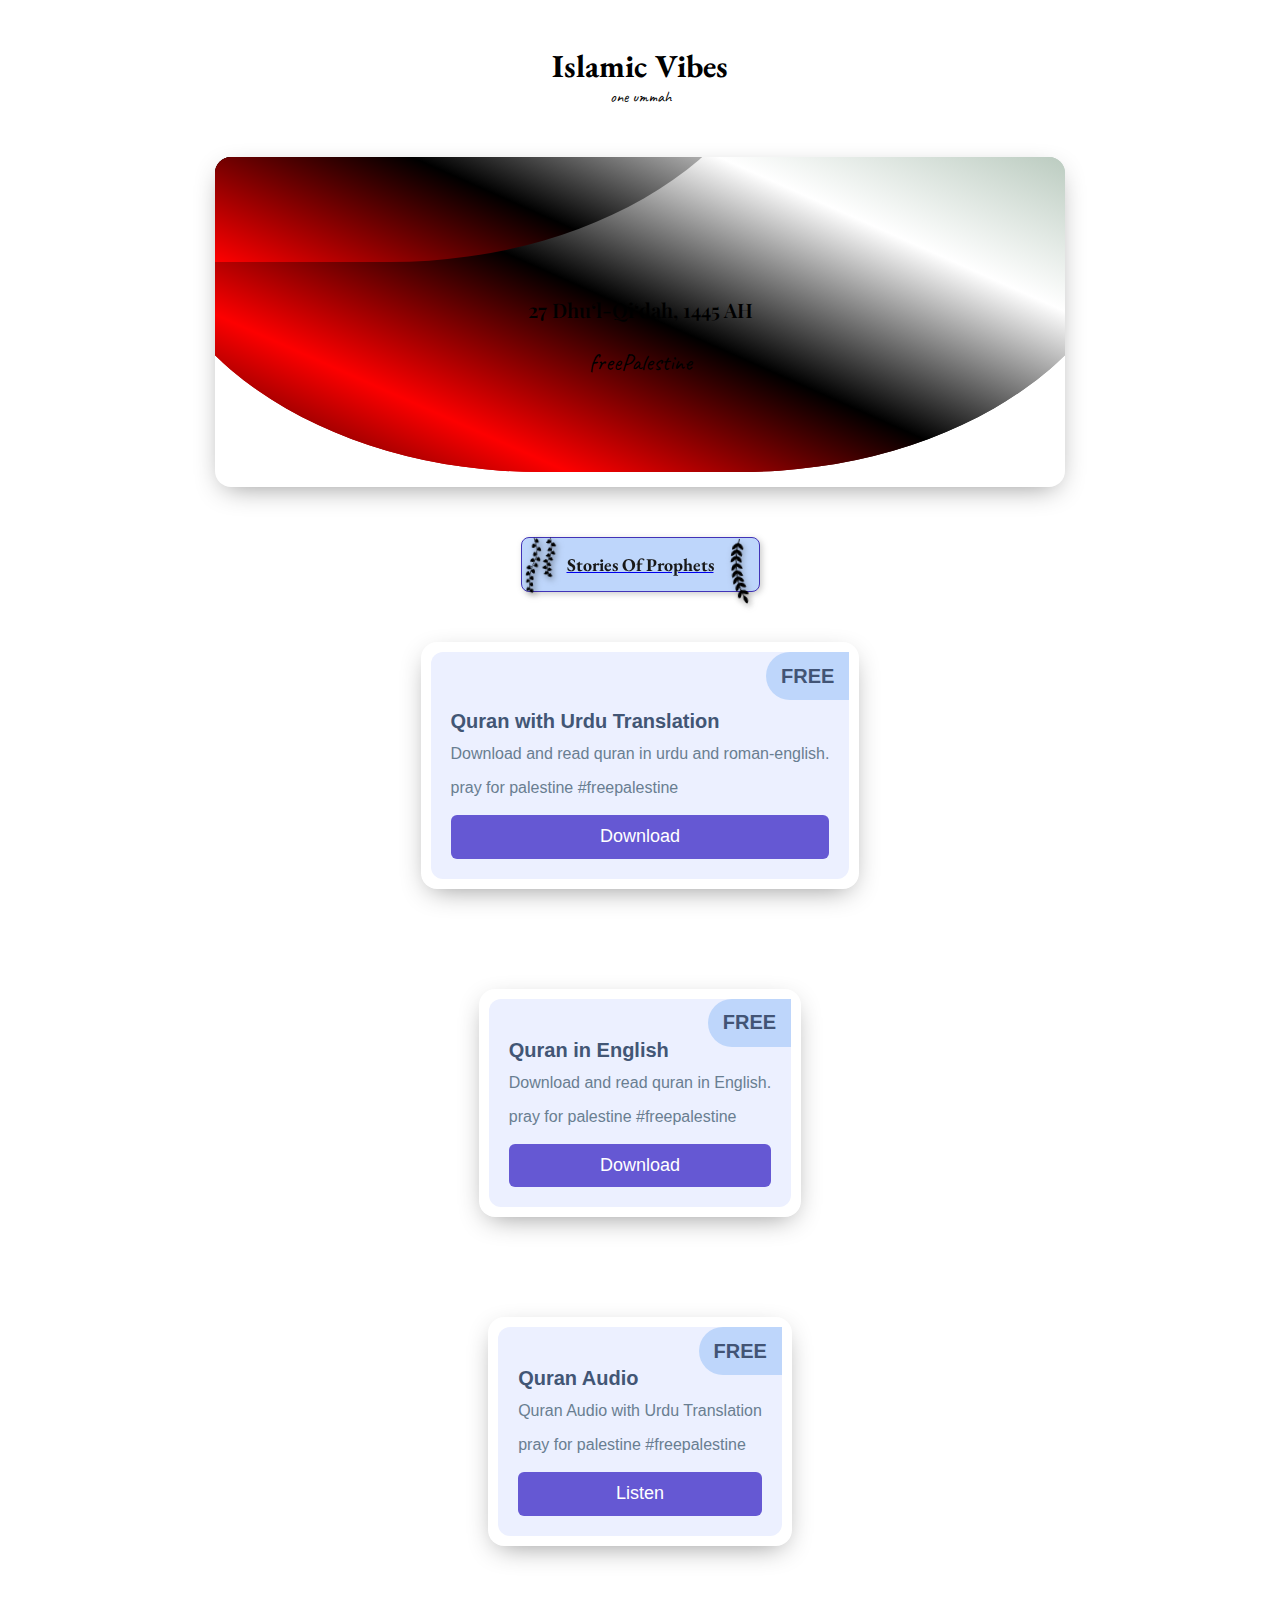
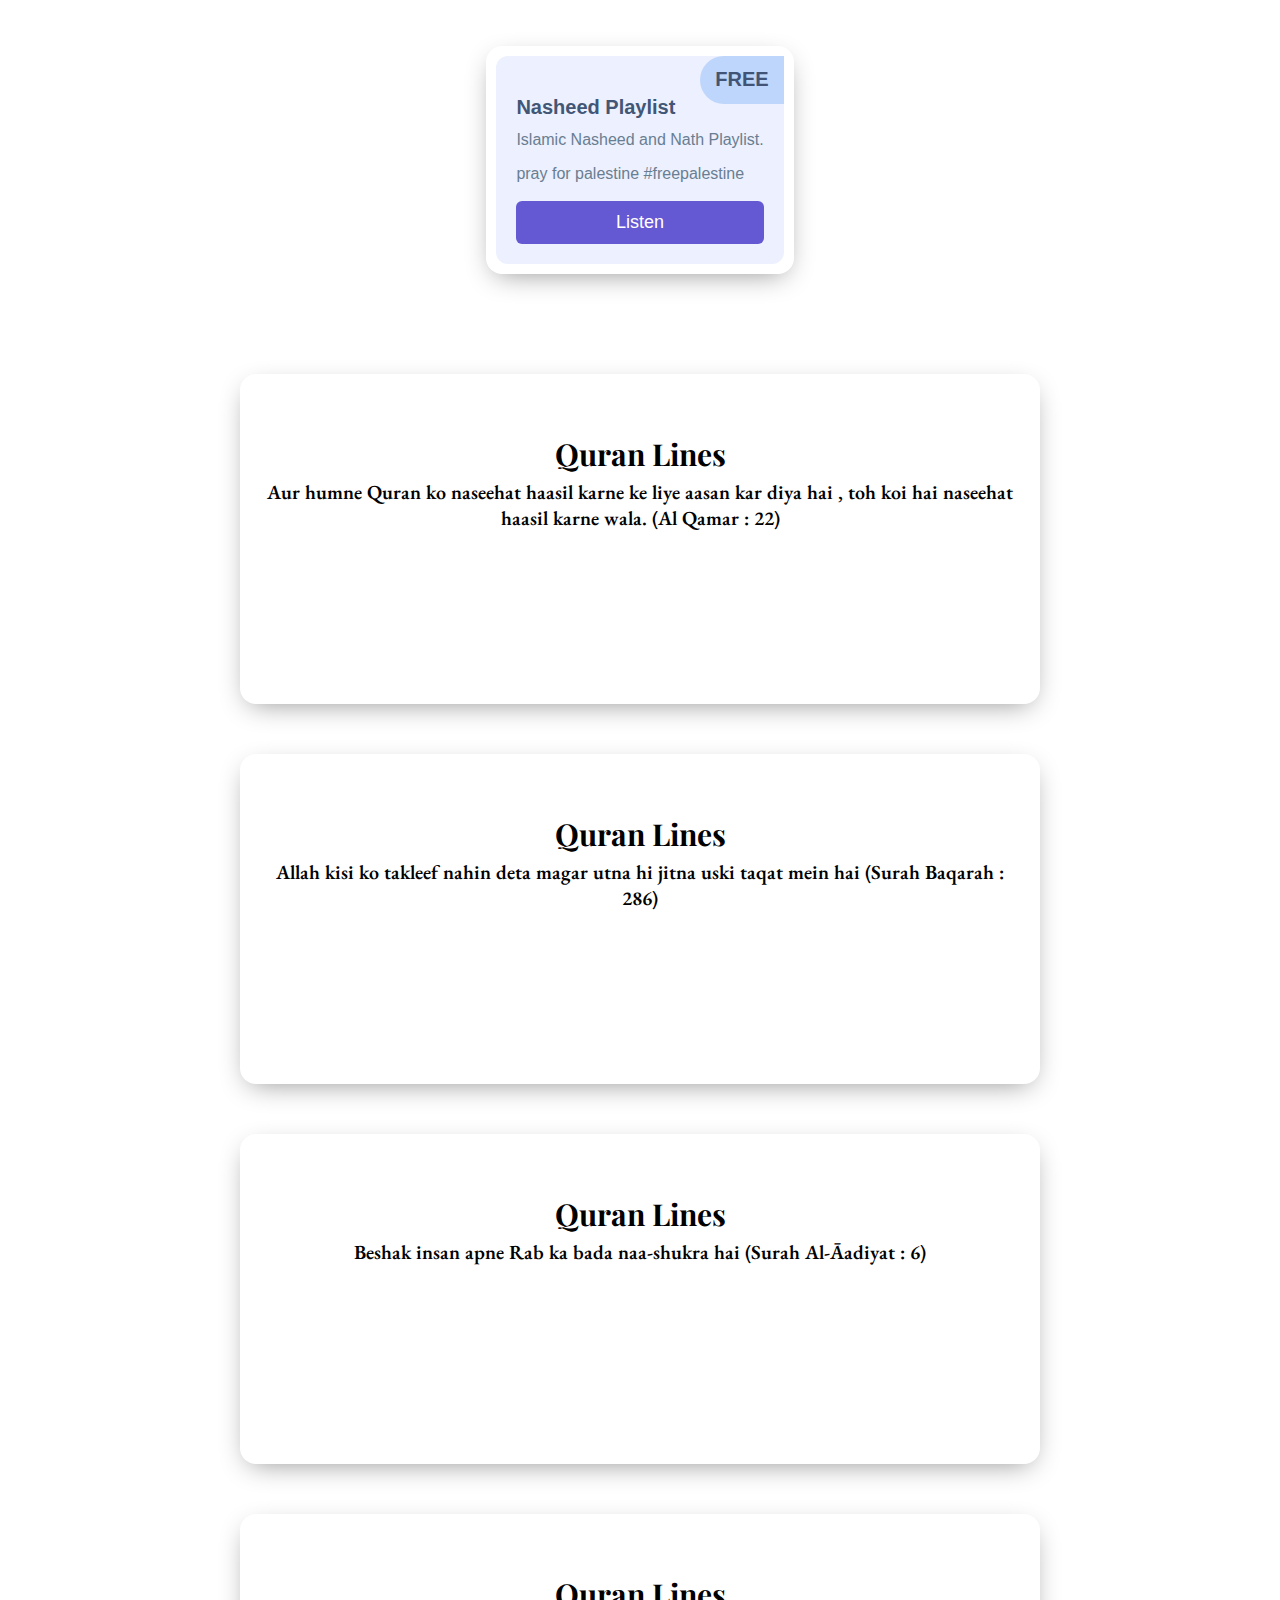
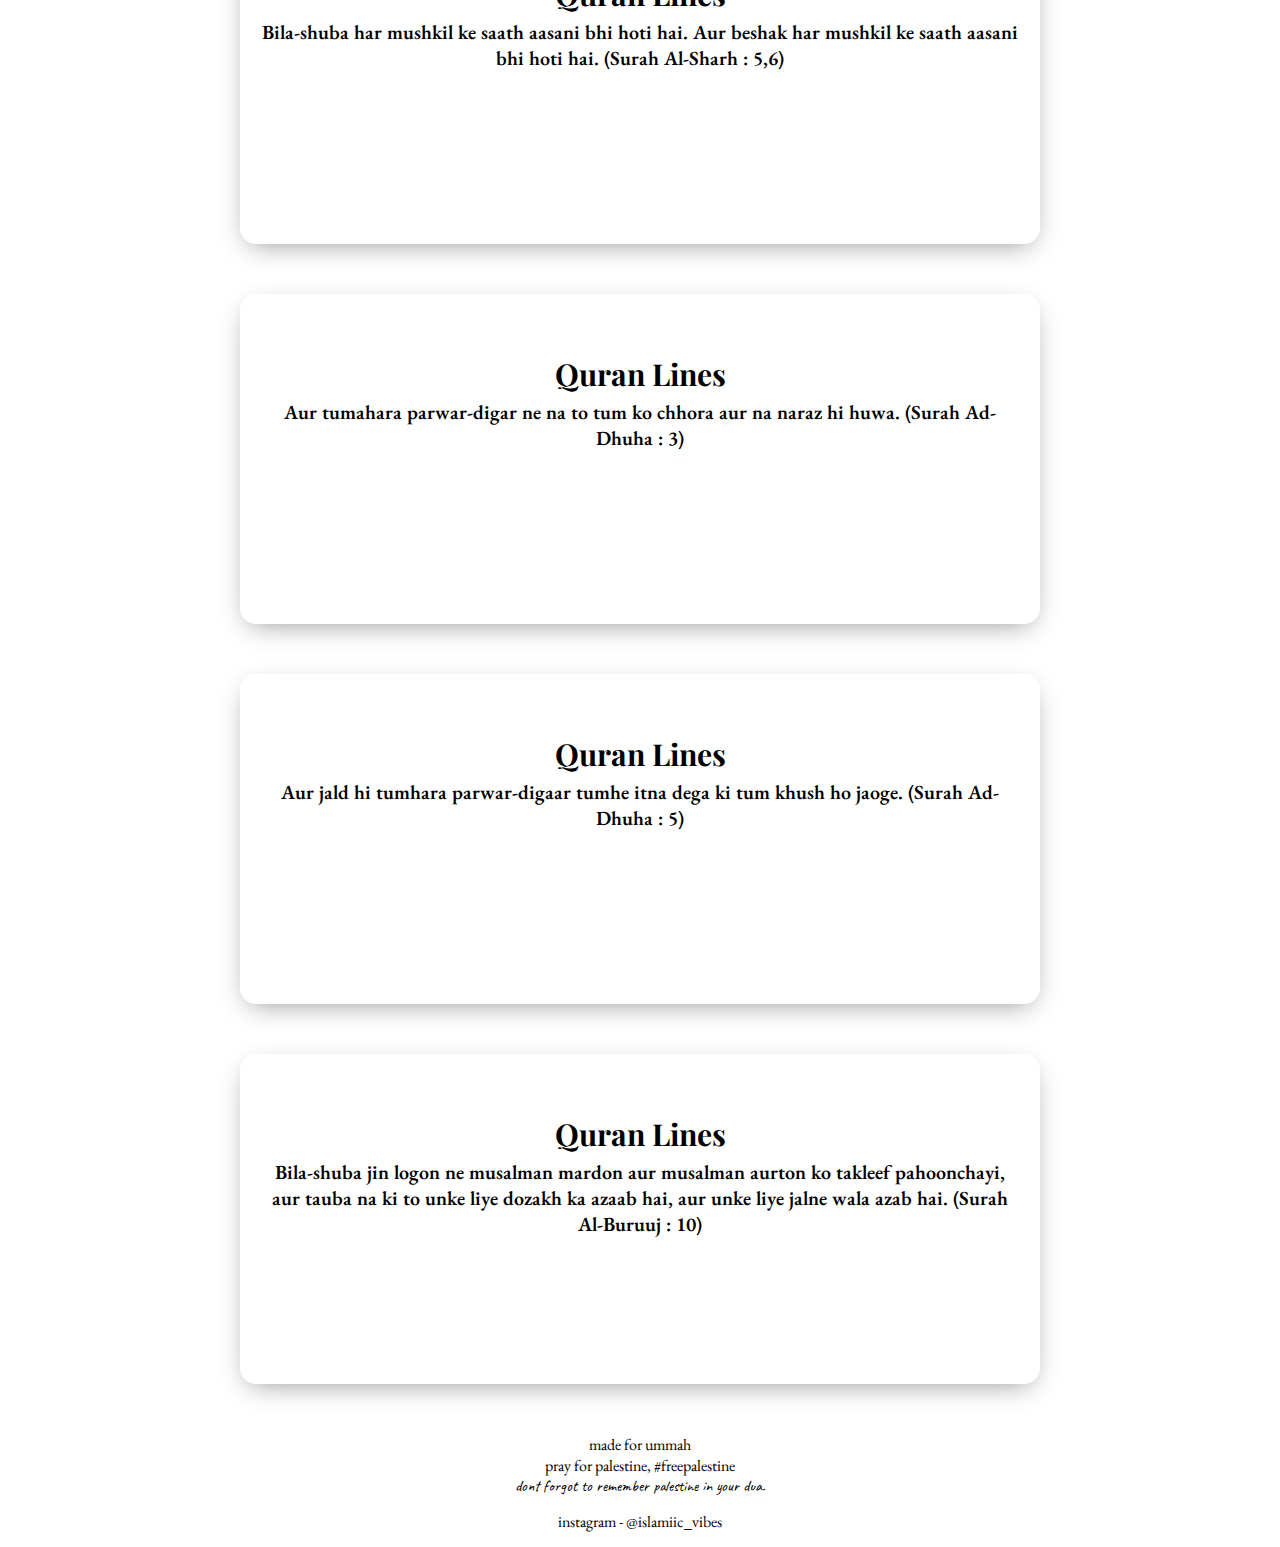
<file: index.html>
<!DOCTYPE html>
<html lang="en">
  <head>
    <meta charset="UTF-8" />
    <meta name="viewport" content="width=device-width, initial-scale=1.0" />
    <link rel="preconnect" href="https://fonts.googleapis.com" />
    <link rel="preconnect" href="https://fonts.gstatic.com" crossorigin />
    <link
      href="https://fonts.googleapis.com/css2?family=Playfair+Display:ital,wght@0,400..900;1,400..900&family=Wix+Madefor+Text:ital,wght@0,400..800;1,400..800&display=swap"
      rel="stylesheet" />
    <link
      href="https://fonts.googleapis.com/css2?family=EB+Garamond:ital,wght@0,400..800;1,400..800&family=Playfair+Display:ital,wght@0,400..900;1,400..900&family=Wix+Madefor+Text:ital,wght@0,400..800;1,400..800&display=swap"
      rel="stylesheet" />
    <link
      href="https://fonts.googleapis.com/css2?family=Caveat:wght@400..700&family=EB+Garamond:ital,wght@0,400..800;1,400..800&family=Playfair+Display:ital,wght@0,400..900;1,400..900&family=Wix+Madefor+Text:ital,wght@0,400..800;1,400..800&display=swap"
      rel="stylesheet" />
    <title>islamic vibes</title>
    <link rel="stylesheet" href="styles.css" />
  </head>
  <body>
    <div class="heading">
      <h1>Islamic Vibes</h1>
      <p>one ummah</p>
    </div>
    <div class="section">
      <div class="e-card playing">
        <div class="image"></div>

        <div class="wave"></div>
        <div class="wave"></div>
        <div class="wave"></div>

        <div class="infotop">
          <br />
             27 Dhuʻl-Qiʻdah, 1445 AH
          <br />
          <div class="name">freePalestine</div>
        </div>
      </div>
    </div>

  <a href="stories.html" class="stories">
    <button>
      Stories Of Prophets
      <div class="icon-1">
        <svg
          xmlns:xlink="http://www.w3.org/1999/xlink"
          viewBox="0 0 26.3 65.33"
          style="shape-rendering:geometricPrecision; text-rendering:geometricPrecision; image-rendering:optimizeQuality; fill-rule:evenodd; clip-rule:evenodd"
          version="1.1"
          xml:space="preserve"
          xmlns="http://www.w3.org/2000/svg"
        >
          <defs></defs>
          <g id="Layer_x0020_1">
            <metadata id="CorelCorpID_0Corel-Layer"></metadata>
            <path
              d="M13.98 52.87c0.37,-0.8 0.6,-1.74 0.67,-2.74 1.01,1.1 2.23,2.68 1.24,3.87 -0.22,0.26 -0.41,0.61 -0.59,0.97 -2.95,5.89 3.44,10.87 2.98,0.78 0.29,0.23 0.73,0.82 1.03,1.18 0.33,0.4 0.7,0.77 1,1.15 0.29,0.64 -0.09,2.68 1.77,4.91 5.42,6.5 5.67,-2.38 0.47,-4.62 -0.41,-0.18 -0.95,-0.26 -1.28,-0.54 -0.5,-0.41 -1.23,-1.37 -1.66,-1.9 0.03,-0.43 -0.17,-0.13 0.11,-0.33 4.98,1.72 8.4,-1.04 2.38,-3.16 -1.98,-0.7 -2.9,-0.36 -4.72,0.16 -0.63,-0.58 -2.38,-3.82 -2.82,-4.76 1.21,0.56 1.72,1.17 3.47,1.3 6.5,0.5 2.31,-4.21 -2.07,-4.04 -1.12,0.04 -1.62,0.37 -2.49,0.62l-1.25 -3.11c0.03,-0.26 0.01,-0.18 0.1,-0.28 1.35,0.86 1.43,1 3.25,1.45 2.35,0.15 3.91,-0.15 1.75,-2.4 -1.22,-1.27 -2.43,-2.04 -4.22,-2.23l-2.08 0.13c-0.35,-0.58 -0.99,-2.59 -1.12,-3.3l-0.01 -0.01 -0 -0 -0 -0 -0 -0 -0 -0 -0 -0 -0 -0 -0 -0 -0 -0 -0 -0 -0 -0 -0 -0 -0 -0 -0 -0 -0 -0 -0 -0c-0.24,-0.36 1.88,1.31 2.58,1.57 1.32,0.49 2.6,0.33 3.82,0 -0.37,-1.08 -1.17,-2.31 -2.13,-3.11 -1.79,-1.51 -3.07,-1.41 -5.22,-1.38l-0.93 -4.07c0.41,-0.57 1.41,0.9 2.82,1.36 0.96,0.31 1.94,0.41 3,0.14 2,-0.52 -2.25,-4.4 -4.53,-4.71 -0.7,-0.1 -1.23,-0.04 -1.92,-0.03 -0.46,-0.82 -0.68,-3.61 -0.92,-4.74 0.8,0.88 1.15,1.54 2.25,2.23 0.8,0.5 1.58,0.78 2.57,0.85 2.54,0.18 -0.1,-3.47 -0.87,-4.24 -1.05,-1.05 -2.34,-1.59 -4.32,-1.78l-0.33 -3.49c0.83,0.67 1.15,1.48 2.3,2.16 1.07,0.63 2.02,0.89 3.58,0.79 0.15,-1.34 -1.07,-3.39 -2.03,-4.3 -1.05,-0.99 -2.08,-1.47 -3.91,-1.68l-0.07 -3.27 0.32 -0.65c0.44,0.88 1.4,1.74 2.24,2.22 0.69,0.39 2.4,1.1 3.44,0.67 0.31,-1.92 -1.84,-4.49 -3.5,-5.29 -0.81,-0.39 -1.61,-0.41 -2.18,-0.68 -0.12,-1.28 0.27,-3.23 0.37,-4.55l-0.89 0c-0.06,1.28 -0.35,3.12 -0.34,4.31 -0.44,0.45 -0.37,0.42 -0.96,0.64 -3.88,1.49 -4.86,6.38 -3.65,7.34 1.42,-0.31 3.69,-2.14 4.16,-3.66 0.23,0.5 0.1,2.36 0.05,3.05 -1.23,0.4 -2.19,1.05 -2.92,1.82 -1.17,1.24 -2.36,4.04 -1.42,5.69 1.52,0.09 4.07,-2.49 4.49,-4.07l0.29 3.18c-2.81,0.96 -5.01,3.68 -4.18,7.43 2.06,-0.09 3.78,-2.56 4.66,-4.15 0.23,1.45 0.67,3.06 0.74,4.52 -1.26,0.93 -2.37,1.8 -2.97,3.55 -0.48,1.4 -0.49,3.72 0.19,4.55 0.59,0.71 2.06,-1.17 2.42,-1.67 1,-1.35 0.81,-1.92 1.29,-2.46l0.7 3.44c-0.49,0.45 -0.94,0.55 -1.5,1.19 -1.93,2.23 -2.14,4.33 -1.01,6.92 0.72,0.09 2.04,-1.4 2.49,-2.06 0.65,-0.95 0.79,-1.68 1.14,-2.88l0.97 2.92c-0.2,0.55 -1.84,1.32 -2.6,3.62 -0.54,1.62 -0.37,3.86 0.67,4.93 0.58,-0.09 1.85,-1.61 2.2,-2.19 0.66,-1.09 0.66,-1.64 1,-2.93l1.32 3.18c-0.23,0.72 -1.63,1.72 -1.82,4.18 -0.17,2.16 1.11,6.88 3.13,2.46zm-4.09 -16.89l-0 -0 -0 -0 -0 -0 -0 -0 -0 -0 -0 -0 -0 -0 -0 -0 -0 -0 -0 -0 -0 -0 -0 -0 -0 -0 -0 -0 0.01 0.01z"
              class="fil0"
            ></path>
          </g>
        </svg>
      </div>
      <div class="icon-2">
        <svg
          xmlns:xlink="http://www.w3.org/1999/xlink"
          viewBox="0 0 11.67 37.63"
          style="shape-rendering:geometricPrecision; text-rendering:geometricPrecision; image-rendering:optimizeQuality; fill-rule:evenodd; clip-rule:evenodd"
          version="1.1"
          xml:space="preserve"
          xmlns="http://www.w3.org/2000/svg"
        >
          <defs></defs>
          <g id="Layer_x0020_1">
            <metadata id="CorelCorpID_0Corel-Layer"></metadata>
            <path
              d="M7.63 35.26c-0.02,0.13 0.01,0.05 -0.06,0.14 -0,0 -0.08,0.07 -0.11,0.1 -0.42,0.25 -0.55,0.94 -0.23,1.4 0.68,0.95 2.66,0.91 3.75,0.21 0.2,-0.13 0.47,-0.3 0.57,-0.49 0.09,-0.02 0.04,0.03 0.11,-0.07l-1.35 -1.24c-0.78,-0.78 -1.25,-1.9 -2.07,-0.62 -0.11,0.18 -0.06,0.16 -0.22,0.26 -0.4,-0.72 -0.95,-1.79 -1.26,-2.59 0.82,0.02 1.57,-0.12 2.16,-0.45 0.49,-0.27 1.15,-0.89 1.33,-1.4 0.1,-0.06 0.02,0.01 0.06,-0.1 -0.24,-0.16 -0.87,-0.37 -1.19,-0.52 -0.4,-0.19 -0.73,-0.39 -1.09,-0.62 -0.25,-0.16 -0.85,-0.6 -1.18,-0.3 -0.35,0.32 -0.32,0.83 -0.53,1.17 -0.71,-0.3 -0.55,-0.26 -0.84,-1.22 -0.15,-0.5 -0.31,-1.12 -0.41,-1.66l0.03 -0.13c0.56,0.23 1.28,0.37 1.99,0.28 0.56,-0.07 1.33,-0.42 1.62,-0.71l0.1 -0.1c-0.74,-0.68 -1.09,-1.2 -1.65,-1.99 -1.09,-1.52 -1.2,-0.28 -1.92,0.17 -0.26,-0.79 -0.73,0.2 -0.12,-2.76 0.06,-0.3 0.19,-0.7 0.2,-0.98 0.18,0.08 0.01,-0.01 0.11,0.08 0.05,0.05 0.07,0.07 0.1,0.12 0.94,1.17 3.63,0.82 4.21,0.01 0.13,-0.02 0.06,0.03 0.1,-0.1 -1.14,-0.81 -1.91,-2.89 -2.58,-2.67 -0.29,0.09 -0.78,0.63 -0.93,0.87 -0.54,-0.48 -0.36,-0.63 -0.38,-0.81 0.01,-0.01 0.03,-0.04 0.03,-0.03 0.01,0.02 0.36,-0.35 0.45,-0.6 0.13,-0.35 0.04,-0.65 -0.05,-0.95 0.06,-0.41 0.33,-1.33 0.28,-1.71 0.22,-0.05 0.19,0.05 0.45,0.17 0.47,0.23 1.17,0.33 1.7,0.32 0.62,-0 1.74,-0.39 1.94,-0.75 0.14,-0.02 0.05,0.06 0.13,-0.09 -1.05,-1.1 -0.7,-0.64 -1.62,-1.92 -0.58,-0.81 -0.9,-1.27 -1.9,0.12 -0.44,-0.5 -0.64,-0.69 -0.66,-1.24 0.02,-0.31 0.15,-0.36 0.08,-0.73 -0.04,-0.24 -0.14,-0.41 -0.29,-0.59l-0.47 -2.54c0.09,-0.14 -0.09,-0.1 0.2,-0.05 0.06,0.01 0.19,0.05 0.3,0.07 0.54,0.09 1.47,0.01 1.95,-0.15 0.57,-0.19 1.53,-0.8 1.68,-1.18 0.16,-0.07 0.05,0.02 0.15,-0.13 -0.12,-0.15 -0.95,-0.65 -1.15,-0.8 -1.43,-1.08 -2.21,-2.77 -3.16,-0.38 -0.2,-0.1 -0.75,-0.55 -0.83,-0.74 -0.15,-0.35 -0.21,-0.81 -0.37,-1.15l-0.1 -0.25c-0.03,-0.3 -0.44,-1.33 -0.57,-1.64 -0.2,-0.51 -0.47,-1.09 -0.64,-1.6l-0.55 0c0.14,0.42 0.36,0.84 0.53,1.28 0.12,0.3 0.19,0.35 0.06,0.66l-0.21 0.52c-0.01,0.01 -0.01,0.02 -0.02,0.03 -0.06,0.1 -0.03,0.05 -0.06,0.09 -1.44,-1.03 -1.66,-0.73 -2.07,0.46 -0.16,0.46 -0.3,0.93 -0.5,1.36l-0.64 1.28c0.06,0.07 -0,0.03 0.1,0.03 0.05,0.05 0.02,0.03 0.1,0.08l0.49 0.14c0.23,0.05 0.44,0.09 0.66,0.1 0.55,0.04 0.94,-0.06 1.35,-0.19 0.54,-0.18 1.09,-0.44 1.5,-0.82 0.15,-0.14 0.24,-0.3 0.4,-0.41l0.46 1.66c0.03,0.74 -0.09,0.6 0.27,1.21 0.01,0.01 0.01,0.02 0.02,0.03 0.01,0.01 0.01,0.02 0.02,0.04l0.07 0.11c-0.02,0.22 0.19,1.01 0.24,1.29 0.09,0.46 -0.21,0.79 -0.3,1.2 -0.55,-0.23 -1.25,-1.06 -1.66,-0.23 -0.12,0.25 -0.17,0.36 -0.26,0.62 -0.33,1.01 -0.63,1.61 -1.06,2.43l0.12 0.04 0.23 0.11c0.06,0.02 0.17,0.04 0.25,0.06 0.17,0.04 0.34,0.08 0.52,0.09 0.29,0.02 0.93,0.07 1.12,-0.13 0.42,0.01 1.24,-0.49 1.51,-0.71 0.01,0.01 0.03,0 0.04,0.02l0.09 0.06c-0.04,0.29 0.02,0.41 0.03,0.7l-0.05 1.41c-0.06,1.12 -0.29,1.06 -0.76,1.69 -0.08,-0.07 -0.03,-0.01 -0.11,-0.11 -0.03,-0.03 -0.06,-0.08 -0.09,-0.11 -0.2,-0.25 -0.38,-0.54 -0.7,-0.69 -0.7,-0.32 -1.52,1.73 -2.82,2.61 0.04,0.2 -0.01,0.06 0.1,0.11 0.25,0.3 1,0.67 1.5,0.78 0.35,0.08 0.71,0.08 1.09,0.05 0.25,-0.02 0.82,-0.16 0.92,-0.13 -0.16,0.69 -0.35,1.35 -0.52,2.03 -0.25,1 -0.03,0.77 -0.98,1.53 -0.3,-0.31 -0.33,-0.77 -0.77,-1.02 -0.42,-0.25 -0.91,0.35 -1.12,0.55 -0.33,0.32 -0.58,0.6 -0.97,0.89 -0.19,0.14 -0.34,0.26 -0.53,0.4 -0.14,0.11 -0.43,0.29 -0.53,0.4 0.1,0.15 -0.02,0.06 0.15,0.13 0.09,0.22 0.35,0.38 0.54,0.52 0.22,0.16 0.43,0.29 0.69,0.39 0.43,0.17 1.32,0.31 1.87,0.23l0.23 -0.05c0.01,-0 0.03,-0.02 0.04,-0.02 0.01,-0 0.02,-0.01 0.03,-0.02 0.32,0.05 0.52,-0.18 0.79,-0.24l-0.02 0.66c0,0.77 -0.24,0.75 0.16,1.51l0.04 0.07c0,0.01 0.01,0.03 0.02,0.04 -0.05,0.35 0.18,1.03 0.24,1.4 -0.23,0.18 -0.34,0.33 -0.51,0.41 -0.75,-1.17 -0.82,-1.52 -1.92,-0.43 -0.32,0.31 -0.59,0.57 -0.95,0.86 -0.23,0.19 -0.95,0.65 -1.05,0.81l0.13 0.1c0.88,1.15 3.14,1.5 4.1,0.82 0.47,-0.34 0.54,-0.56 0.52,-1.34l0.67 1.84c0.03,0.16 0.06,0.28 0.12,0.42 0.03,0.06 0.05,0.12 0.09,0.17 0.1,0.15 0.03,0.06 0.13,0.14 -0,0.29 0.14,0.22 0.06,0.56 -0.03,0.13 -0.14,0.43 -0.19,0.53 -1.94,-1.27 -1.57,-0.02 -2.28,1.76 -0.16,0.41 -0.37,0.77 -0.53,1.2 0.09,0.08 0.01,0.03 0.15,0.03 0.29,0.33 1.66,0.28 2.36,-0.01 0.48,-0.2 0.96,-0.46 1.3,-0.82 0.15,-0.16 0.16,-0.3 0.38,-0.33 0.14,0.08 0.17,0.19 0.27,0.36zm-3.62 -12.85c0.13,-0.01 0.31,-0.15 0.55,-0.19 -0.01,0.45 0.02,0.74 -0.34,0.45 -0.06,-0.05 -0.09,-0.06 -0.12,-0.09 -0.09,-0.1 -0.04,-0.01 -0.09,-0.17zm1.92 -12.29l-0.04 0.13c-0.07,-0.02 -0.17,-0.02 -0.21,-0.03 -0.27,-0.08 -0.09,0.04 -0.16,-0.16 0.12,-0.08 0.18,-0.23 0.34,-0.35l0.08 0.4zm1.33 3.05l-0.4 0.17c-0,-0.08 -0,-0.15 -0.02,-0.23 -0.02,-0.09 -0.03,-0.07 -0.05,-0.11l0.07 -0.16c0.21,0.11 0.28,0.16 0.4,0.32zm-1.54 6.48l0.16 -0.51c0.17,0.07 0.25,0.14 0.36,0.29l-0.52 0.22zm0.28 10.88l-0.09 -0.38 0.37 0.07c-0.02,0.1 -0.03,0.13 -0.09,0.19 -0.13,0.15 0.01,0.06 -0.19,0.12zm-1.05 -5.97c0.06,0.12 0.16,0.16 0.26,0.23 -0.09,0.14 -0.22,0.18 -0.37,0.21 -0,-0.02 -0.02,-0.27 -0.02,-0.27 0.04,-0.19 -0.06,-0.09 0.13,-0.16zm1.03 -8.01c-0.09,-0.02 -0.15,-0.02 -0.22,-0.07 -0.21,-0.13 -0.08,-0.02 -0.14,-0.18 0.15,-0.05 0.21,-0.15 0.45,-0.24l-0.08 0.48zm0.57 16.58l-0.45 -0c0.02,-0.18 0.12,-0.3 0.26,-0.42l0.18 0.42zm-1.45 -3.7l-0.19 -0.23c-0.06,-0.07 -0.1,-0.13 -0.17,-0.19 -0.24,-0.23 -0.29,-0.14 -0.36,-0.36l0.46 -0.19c0.07,0.14 0.25,0.78 0.26,0.97zm0.37 -23.67l-0.12 -0.57 0.54 0.21c-0.07,0.16 -0.27,0.31 -0.41,0.36zm-1.46 -3.02c-0.07,0.01 -0.19,-0.04 -0.3,-0.06 -0.04,-0.01 -0.14,-0.02 -0.18,-0.03 -0.15,-0.07 -0.06,0.04 -0.14,-0.13 0.11,-0.07 0.2,-0.27 0.37,-0.4 0.13,0.13 0.2,0.43 0.24,0.62z"
              class="fil0"
            ></path>
          </g>
        </svg>
      </div>
      <div class="icon-3">
        <svg
          xmlns:xlink="http://www.w3.org/1999/xlink"
          viewBox="0 0 25.29 76.92"
          style="shape-rendering:geometricPrecision; text-rendering:geometricPrecision; image-rendering:optimizeQuality; fill-rule:evenodd; clip-rule:evenodd"
          version="1.1"
          xml:space="preserve"
          xmlns="http://www.w3.org/2000/svg"
        >
          <defs></defs>
          <g id="Layer_x0020_1">
            <metadata id="CorelCorpID_0Corel-Layer"></metadata>
            <path
              d="M19.14 6.58c0.09,0.1 -0.02,0.03 0.17,0.15 0.04,0.03 0.19,0.09 0.27,0.13l0.16 0.02c0.12,0.14 0.02,0.06 0.22,0.18 0.63,0.37 1.81,0.52 2.51,0.53 0.42,-0.26 0.61,-1.58 0.55,-2.27 -0.11,-1.17 -1.02,-3.42 -2.17,-3.76 -0.84,-0.25 -1.19,0.02 -1.4,0.7 -0.03,0.1 -0.05,0.19 -0.09,0.28l-0.18 0.25c-0.18,-0.36 -0.77,-0.97 -1.2,-1.18 -0.64,-0.31 -0.36,-0.26 -0.84,-1.59l-0.75 0c0.2,0.63 0.44,1.27 0.61,1.92 0.17,0.64 0.47,1.46 0.58,2.05 -0.21,0.36 -0.43,0.5 -0.31,1.1 0.11,0.51 0.35,0.71 0.76,0.9 0.13,0.31 0.36,1.33 0.39,1.78 -0.68,0.24 -1.38,0.85 -1.62,1.43 -0.45,-0.47 -0.29,-1.59 -1.59,-1.22 -0.8,0.22 -1.09,0.8 -1.45,1.52 -0.58,1.18 -0.96,2.15 -0.6,3.58 0.04,0.17 0.13,0.4 0.19,0.55 0.11,0.29 0.09,0.34 0.35,0.44 1.74,-0.01 2.96,-0.82 4.13,-1.55 0.22,-0.13 0.65,-0.39 0.79,-0.62 0.74,-1.2 -0.74,-2.14 -1.7,-2.43 -0.01,-0.51 1.07,-0.87 1.7,-0.82 0.21,1.74 0.56,3.5 0.61,5.33 0.05,2.05 0.01,3.68 -0.08,5.71 -1.2,0.52 -0.99,0.65 -1.77,1.46 -0.39,-0.45 -0.22,-1.6 -1.59,-1.18 -0.79,0.24 -0.91,0.63 -1.42,1.55 -0.78,1.41 -0.95,2.66 -0.36,4.15 0.14,0.35 0.06,0.36 0.36,0.37 0.78,-0 1.47,-0.18 2.09,-0.43 0.51,-0.2 1.26,-0.76 1.69,-0.86 -0.18,0.3 -0.34,0.91 -0.48,1.25l-1.54 3.5c-1.75,0.08 -1.26,0.29 -2.27,0.59 0.1,-1.15 0.1,-1.69 -1.1,-1.78 -0.7,-0.05 -1.5,0.65 -1.91,0.96 -1.04,0.82 -1.93,1.81 -1.94,3.77 0.09,0.22 -0.03,0.09 0.18,0.11 0.24,0.36 1.4,0.49 1.94,0.58l0.19 -0.01 0.71 -0.01 0.08 -0.02 1.74 -0.17c0.25,0.04 0.03,-0.07 0.19,0.09l-2.62 4.74c-0.28,0.51 -0.56,1.2 -0.86,1.61 -0.44,-0.02 -0.69,-0.14 -1.18,-0.08 -0.38,0.04 -0.72,0.17 -1.08,0.22 0.1,-0.53 0.78,-1.5 -0.62,-1.96 -0.79,-0.26 -1.74,0.32 -2.33,0.6 -2.12,1.02 -2.81,3.28 -2.36,3.38 0.01,0.01 0.03,0.02 0.03,0.04l0.11 0.1c0.42,0.34 1.16,0.64 1.66,0.79 0.65,0.19 1.73,0.31 2.43,0.38 3,0.28 1.16,-2.8 1.09,-3.14 0.86,0.12 1.3,-0.05 1.81,0.56 -0.08,0.35 -0.53,1.2 -0.71,1.6 -0.74,1.61 -1.24,3.24 -1.73,4.96 -0.92,0.11 -1.11,0.44 -1.77,0.69 0.01,-1.08 0.1,-1.68 -1.14,-1.71 -0.55,-0.01 -0.8,0.17 -1.11,0.41 -1.43,1.08 -2.52,2.24 -2.53,4.15 -0,0.62 0.11,0.48 0.22,0.54 0.63,0.38 1.79,0.44 2.67,0.35 0.47,-0.05 0.97,-0.11 1.43,-0.2l0.98 -0.22c0.38,-0.08 0.14,-0.15 0.26,0.06 -0.08,0.78 -0.66,2.6 -0.56,3.29 -0.13,0.14 -0.07,0.08 -0.17,0.29 -0.06,0.13 -0.08,0.18 -0.12,0.33 -0.07,0.3 -0.02,0.6 -0.03,0.92 -0.09,0.94 -0.17,0.52 -0.78,0.94 -0.32,0.22 -0.57,0.55 -0.86,0.82 -0.29,-0.69 -0.22,-1.44 -1.39,-1.13 -0.93,0.25 -1.93,2.19 -2.03,3.16 -0.06,0.56 0.02,1.84 0.39,2.08 2,0.02 2.64,-0.6 4.08,-1.25l-0.01 0.28c-0.06,0.58 -0.22,2.09 -0.14,2.62 -0.44,0.37 -0.46,1.03 -0.12,1.49 -0.08,3.97 0.16,2.73 -0.77,3.57 -0.24,0.21 -0.37,0.4 -0.62,0.62 -0.36,-0.53 -0.09,-1.43 -1.37,-1.13 -0.98,0.23 -1.92,2.22 -2.06,3.14 -0.07,0.47 -0.07,1.79 0.41,2.09 0.86,0.04 1.94,-0.12 2.51,-0.52l0.16 -0.08c0.6,-0.17 1.39,-0.67 1.84,-0.94 0.12,0.18 0.04,0.07 0.14,0.1 -0.18,0.38 -0.31,0.07 -0.71,0.58 -0.67,0.86 0.33,1.72 0.89,2.31 0.6,0.64 1.71,1.63 2.94,1.88 0.38,-0.11 0.92,-1.2 1.04,-1.69 0.21,-0.86 0.15,-1.53 -0.05,-2.41 -0.22,-0.94 -0.24,-1.38 -1.01,-1.81 -0.93,-0.52 -1.19,0.28 -1.59,0.76 -0.21,-0.33 -0.33,-0.79 -0.58,-1.12 -0.48,-0.62 -0.48,-0.13 -0.5,-1.22 -0.02,-1.09 0.05,-2.25 0.01,-3.32 0.37,0.22 0.89,0.86 1.37,1.21 0.51,0.37 1.05,0.65 1.76,0.82 0.32,-0.02 0.92,-1.21 1.04,-1.68 0.22,-0.87 0.15,-1.53 -0.04,-2.41 -0.19,-0.86 -0.3,-1.41 -0.96,-1.79 -1.06,-0.6 -1.26,0.38 -1.71,0.74 -0.22,-0.8 -0.65,-1.34 -1.19,-1.71l0.5 -4.35 0.38 0.28c0.23,0.25 0.6,0.67 0.87,0.82 0.07,0.1 0.05,0.1 0.19,0.21 0.18,0.23 0.66,0.57 0.92,0.6 0.1,0.13 -0.01,0.03 0.16,0.16 0.08,0.06 0.1,0.07 0.18,0.11 0.14,0.07 0.26,0.1 0.44,0.15l0.45 0.17c0.35,0.08 0.75,-0.74 0.91,-1.05 0.21,-0.4 0.41,-1.07 0.43,-1.57 -0,-0.28 0.04,-0.67 -0.1,-0.85l0.03 -0.17c-0,-0.04 -0.01,-0.13 -0.01,-0.15 -0.05,-0.13 -0.03,-0.1 -0.09,-0.17 0.06,-0.51 -0.25,-1.75 -0.94,-2.22 -1.11,-0.74 -1.37,0.09 -1.86,0.69l-0.12 -0.2c-0.28,-0.56 -0.41,-1.06 -1,-1.45 0.04,-1.21 1.29,-5.03 1.31,-5.65 0.07,0.06 0.05,0.04 0.12,0.13 0.63,0.83 0.41,0.6 1.22,1.38 0.76,0.74 1.67,1.73 2.95,1.92 0.28,0.13 0.55,-0.41 0.69,-0.64 0.21,-0.34 0.36,-0.64 0.47,-1.02 0.36,-1.24 0.14,-3.92 -1.03,-4.6 -1.23,-0.72 -1.67,0.89 -1.75,0.72 -0.01,-0.01 -0.03,0.02 -0.04,0.03 -0.19,-0.33 -0.3,-0.68 -0.49,-1 -0.22,-0.38 -0.47,-0.51 -0.68,-0.79 0.39,-1.04 1.05,-2.29 1.59,-3.3 0.57,-1.06 1.2,-2.15 1.7,-3.17 1.43,-0.02 1.51,0.55 1.8,0.6 -0.1,0.19 -0.02,0.07 -0.16,0.2 -0.01,0.01 -0.21,0.13 -0.23,0.15 -0.8,0.47 -1.8,0.96 -1.37,2.09 0.14,0.37 0.42,0.53 0.75,0.73 1.23,0.73 2.46,1.53 4.32,1.53 0.28,-0.08 0.25,-0.15 0.35,-0.44 0.22,-0.63 0.33,-1.22 0.26,-1.93 -0.11,-1.05 -1.06,-3.33 -2.21,-3.65 -1.31,-0.37 -1.17,0.6 -1.56,1.21l-0.2 -0.19c-0.84,-0.96 -0.61,-0.56 -1.27,-1.09 0.16,-0.47 0.7,-1.32 0.98,-1.82 1.05,-1.91 1.94,-3.59 2.84,-5.61 0.73,0.01 1.23,0.31 1.57,0.68 -0.26,0.25 -1.37,0.7 -1.67,1.19 -0.51,0.8 -0.07,1.45 0.63,1.87 1.15,0.7 2.56,1.58 4.34,1.55 0.33,-0.09 0.46,-0.67 0.52,-0.98 0.28,-1.4 -0.01,-2.34 -0.66,-3.5 -0.49,-0.87 -0.67,-1.3 -1.44,-1.54 -1.15,-0.36 -1.27,0.44 -1.56,1.23 -0.65,-0.55 0.03,-0.23 -1.38,-1.25 0.22,-0.6 1.08,-2.59 1.06,-3.14 0.38,-0.35 0.52,-0.78 0.43,-1.4 0.22,-0.75 0.67,-4.16 0.53,-5 0.32,0.09 0.75,0.4 1.06,0.57 0.35,0.2 0.71,0.39 1.06,0.57 0.73,0.38 1.61,0.62 2.65,0.61 0.58,-0.21 0.64,-1.82 0.61,-2.32 -0.04,-0.79 -0.45,-1.64 -0.77,-2.19 -0.39,-0.68 -0.64,-1.3 -1.45,-1.52 -1.33,-0.36 -1.16,0.63 -1.55,1.24 -0.67,-0.66 -0.61,-0.87 -1.64,-1.37 -0.06,-2.55 -0.87,-5.97 -0.9,-6.74l0.15 -0.03 0.01 -0.03zm-14.34 62.71l-0.02 1.23c-0.17,-0.13 -0.38,-0.3 -0.62,-0.45 -0.2,-0.13 -0.4,-0.21 -0.59,-0.39 0.26,-0.28 0.65,-0.51 1.16,-0.55l0.07 0.15zm14.26 -66.46c-0.03,0.28 0.03,0.13 -0.15,0.29 -0.01,0.01 -0.24,0.12 -0.24,0.13 -0.22,0.12 -0.24,0.17 -0.54,0.21 0.01,-0.4 -0.17,-0.77 -0.25,-1.14 0.63,0.03 0.9,0.46 1.18,0.51zm-14.86 55.33c0.15,-0.05 0.34,-0.22 0.51,-0.31 0.29,-0.15 0.4,-0.14 0.78,-0.16 -0.03,0.41 -0.14,0.81 -0.08,1.19 -0.26,0.14 -0.08,0.13 -0.34,-0.03 -0.26,-0.16 -0.76,-0.47 -0.88,-0.69zm2.5 -3.73c0.16,-0.41 0.11,-0.97 0.32,-1.32 0.3,0.08 0.44,0.22 0.64,0.41 0.2,0.19 0.27,0.36 0.41,0.49 -0.16,0.21 0.06,0.08 -0.33,0.21 -0.1,0.03 -0.26,0.05 -0.36,0.08 -0.23,0.05 -0.43,0.12 -0.68,0.14zm0.14 8.74l-1.08 0.27c-0.09,-0.08 -0.07,0.14 -0.08,-0.17l0.07 -1.1c0.51,0.12 0.97,0.57 1.09,1.01zm-0.43 8.78c-0.17,0.02 -0.31,0.07 -0.44,0.1 -0.01,0 -0.23,0.03 -0.24,0.03 -0.22,-0.04 0,0.16 -0.14,-0.1l-0.01 -0.9c0.37,0.15 0.68,0.48 0.83,0.88zm7.48 -41.68c0.31,-0.02 0.51,-0.13 0.93,-0.12 0.35,0 0.54,0.09 0.82,0.17 -0.11,0.53 -0.59,0.91 -0.64,1.43 -0.25,-0.04 -0.12,0.01 -0.27,-0.15l-0.84 -1.31zm4.93 -8.23c-0.27,-0 -0.43,-0.17 -0.68,-0.32 -0.41,-0.23 -0.51,-0.16 -0.64,-0.47 0.15,-0.04 0.4,-0.31 0.62,-0.42 0.29,-0.15 0.49,-0.18 0.85,-0.23 0.05,0.51 -0.12,0.95 -0.14,1.43zm-12.94 26.21c0.63,-0.04 0.61,-0.21 1.47,-0.11l-0.33 1.55c-0.33,-0.14 -0.22,-0.21 -0.62,-0.71 -0.32,-0.39 -0.42,-0.39 -0.52,-0.74zm15.47 -33.38c-0.15,0.29 -0.36,0.33 -0.67,0.51 -0.26,0.15 -0.4,0.29 -0.69,0.42 -0.01,-0.23 0.02,-0.53 -0.08,-0.67l0.03 -0.86c0.33,0.01 0.6,0.1 0.83,0.21 0.22,0.11 0.42,0.34 0.58,0.38zm-12.41 30.37c0.14,-0.37 0.45,-1.36 0.68,-1.6 0.66,0.19 1.09,0.56 1.31,1.14 -0.34,0.04 -0.75,0.16 -1.08,0.25 -0.9,0.24 -0.77,0.49 -0.91,0.21z"
              class="fil0"
            ></path>
          </g>
        </svg>
      </div>
    </button>
  </a>


    
    

    <div class="download">
      <div class="plans">
        <div class="inners">
          <span class="pricings">
            <span> FREE</span>
          </span> <br/>
          <p class="titles">Quran with Urdu Translation</p>
          <p class="infos">Download and read quran in urdu and roman-english.</p>
          <p>pray for palestine #freepalestine</p> <br>
          <div class="actions">
            <a class="buttons" href="https://drive.google.com/file/d/1_UUzxzKDNkn4Ermszql_0XeZQGZMRmPw/view?usp=drivesdk" > Download </a>
          </div>
        </div>
      </div>
    </div>

    <div class="download">
      <div class="plans">
        <div class="inners">
          <span class="pricings">
            <span> FREE</span>
          </span>
          <p class="titles">Quran in English</p>
          <p class="infos">Download and read quran in English.</p>
          <p>pray for palestine #freepalestine</p> <br>
          <div class="actions">
            <a class="buttons" href="quran-english.pdf" download="quran-english.pdf"> Download </a>
          </div>
        </div>
      </div>
    </div>

    <div class="download">
      <div class="plans">
        <div class="inners">
          <span class="pricings">
            <span> FREE</span>
          </span>
          <p class="titles">Quran Audio</p>
          <p class="infos">Quran Audio with Urdu Translation</p>
          <p>pray for palestine #freepalestine</p> <br>
          <div class="actions">
            <a class="buttons" href="https://open.spotify.com/show/5Br7NLDXvKLOAN6nbBFo7z?si=PwAbRD2dRSOlWnpnHXJ08Q" > Listen </a>
          </div>
        </div>
      </div>
    </div>

    <div class="download">
      <div class="plans">
        <div class="inners">
          <span class="pricings">
            <span> FREE</span>
          </span>
          <p class="titles">Nasheed Playlist</p>
          <p class="infos">Islamic Nasheed and Nath Playlist.</p>
          <p>pray for palestine #freepalestine</p> <br>
          <div class="actions">
            <a class="buttons" href="https://open.spotify.com/playlist/5pPkFpQwhYYNgJnGGJSjx3?si=2zJ65TD7T9Kewcq-BESmtA%0A" > Listen </a>
          </div>
        </div>
      </div>
    </div>

    <div class="section2">
      <div class="e-card2 playing2">
        <div class="infotop2">
          <h2>Quran Lines</h2>
          <div class="section2-content">
            <p>Aur humne Quran ko naseehat haasil karne ke liye aasan kar diya hai
            , toh koi hai naseehat haasil karne wala. (Al Qamar : 22) </p>
          </div>
        </div>
      </div>
    </div>

    <div class="section2">
      <div class="e-card2 playing2">
        <div class="infotop2">
          <h2>Quran Lines</h2>
          <div class="section2-content">
            <p>Allah kisi ko takleef nahin deta magar utna hi jitna
  uski taqat mein hai (Surah Baqarah : 286) </p>
          </div>
        </div>
      </div>
  </div>

    <div class="section2">
      <div class="e-card2 playing2">
        <div class="infotop2">
          <h2>Quran Lines</h2>
          <div class="section2-content">
            <p>Beshak insan apne Rab ka bada naa-shukra hai (Surah Al-Āadiyat : 6) </p>
          </div>
        </div>
      </div>
      </div>

    <div class="section2">
      <div class="e-card2 playing2">
        <div class="infotop2">
          <h2>Quran Lines</h2>
          <div class="section2-content">
            <p>Bila-shuba har mushkil ke saath aasani bhi hoti hai. Aur beshak har mushkil ke saath aasani bhi hoti hai. (Surah Al-Sharh : 5,6) </p>
          </div>
        </div>
      </div>
    </div>

    <div class="section2">
      <div class="e-card2 playing2">
        <div class="infotop2">
          <h2>Quran Lines</h2>
          <div class="section2-content">
            <p>Aur tumahara parwar-digar ne na to tum ko chhora aur na naraz hi huwa. (Surah Ad-Dhuha : 3) </p>
          </div>
        </div>
      </div>
    </div>

    <div class="section2">
      <div class="e-card2 playing2">
        <div class="infotop2">
          <h2>Quran Lines</h2>
          <div class="section2-content">
            <p>Aur jald hi tumhara parwar-digaar tumhe itna dega ki tum khush ho jaoge. (Surah Ad-Dhuha : 5) </p>
          </div>
        </div>
      </div>
    </div>

    <div class="section2">
      <div class="e-card2 playing2">
        <div class="infotop2">
          <h2>Quran Lines</h2>
          <div class="section2-content">
            <p>Bila-shuba jin logon ne musalman mardon aur musalman aurton ko takleef pahoonchayi, aur tauba na ki to unke liye dozakh ka azaab hai, aur unke liye jalne wala azab hai. (Surah Al-Buruuj : 10) </p>
          </div>
        </div>
      </div>
    </div>

    <p id="footer">made for ummah</p>
    <p id="footer">pray for palestine, #freepalestine</p>
    <p id="footer3">dont forgot to remember palestine in your dua.</p>
    <p id="footer2">instagram - @islamiic_vibes</p>
  </body>
</html>
</file>
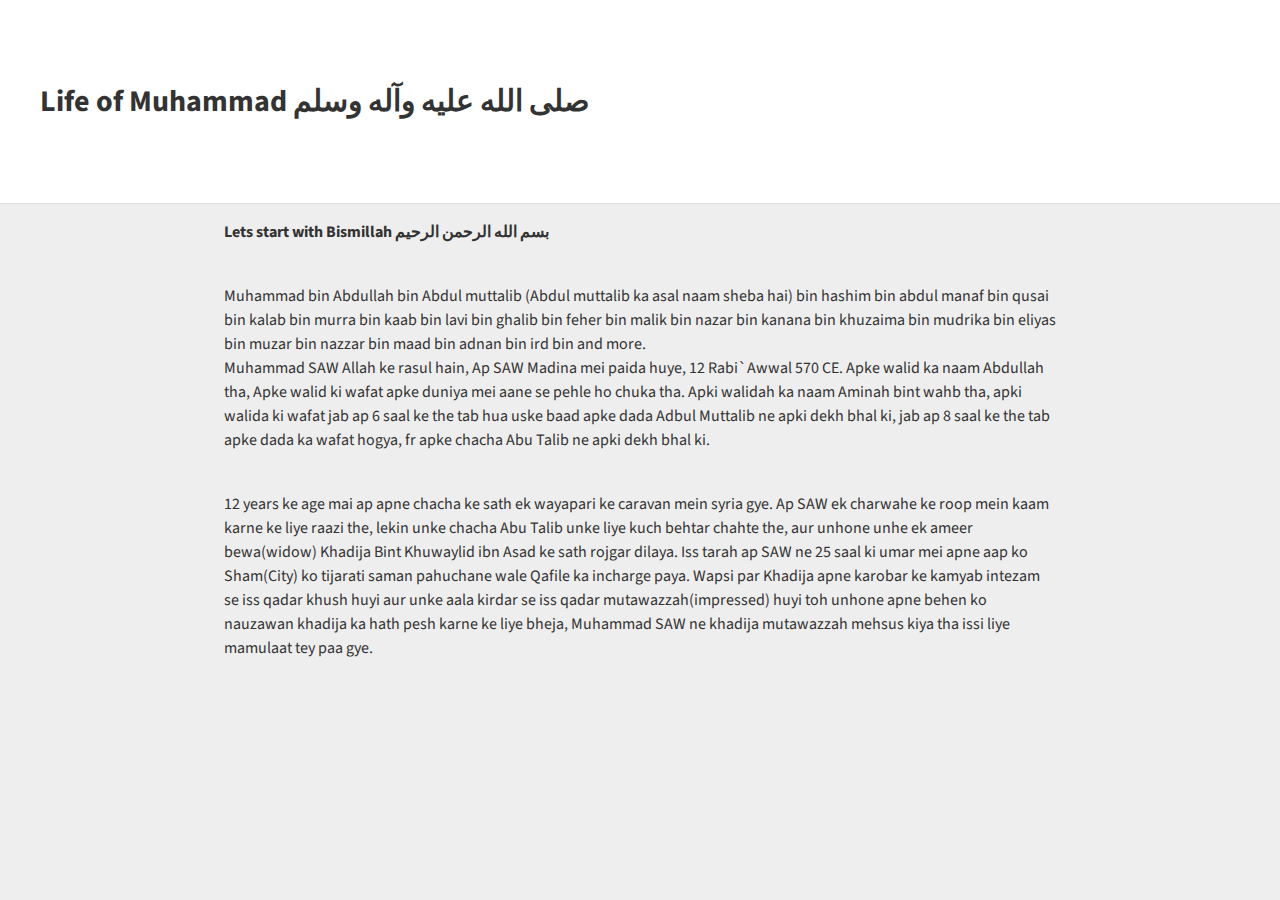
<file: stories.html>
<!DOCTYPE html>
<html lang="en">
  <head>
    <link
      href="https://fonts.googleapis.com/css?family=Source+Sans+Pro"
      rel="stylesheet"
      type="text/css" />

    <script
      type="text/javascript"
      src="//ajax.googleapis.com/ajax/libs/jquery/1.10.2/jquery.min.js"></script>
      <link rel="stylesheet" href="stories.css">
      <script src="stories.js"defer></script>
  </head>
  <body>
    <header>
      <h1>Life of Muhammad صلى الله عليه وآله وسلم</h1>
    </header>
    <section class="container">
      <p><strong>Lets start with Bismillah بسم الله الرحمن الرحيم</strong></p>
      <p>
        Muhammad bin Abdullah bin Abdul muttalib (Abdul muttalib ka asal naam sheba hai) bin hashim bin abdul manaf bin qusai bin kalab bin murra bin kaab bin lavi bin ghalib bin feher bin malik bin nazar bin kanana bin khuzaima bin mudrika bin eliyas bin muzar bin nazzar bin maad bin adnan bin ird bin and more.
<br>
        Muhammad SAW Allah ke rasul hain, Ap SAW Madina mei paida huye, 12 Rabi`Awwal 570 CE. Apke walid ka naam Abdullah tha, Apke walid ki wafat apke duniya mei aane se pehle ho chuka tha. Apki walidah ka naam Aminah bint wahb tha, apki walida ki wafat jab ap 6 saal ke the tab hua uske baad apke dada Adbul Muttalib ne apki dekh bhal ki, jab ap 8 saal ke the tab apke dada ka wafat hogya, fr apke chacha Abu Talib ne apki dekh bhal ki.
    </p>

      <p>
        12 years ke age mai ap apne chacha ke sath ek wayapari ke caravan mein syria gye. Ap SAW ek charwahe ke roop mein kaam karne ke liye raazi the, lekin unke chacha Abu Talib unke liye kuch behtar chahte the, aur unhone unhe ek ameer bewa(widow) Khadija Bint Khuwaylid ibn Asad ke sath rojgar dilaya. Iss tarah ap SAW ne 25 saal ki umar mei apne aap ko Sham(City) ko tijarati saman pahuchane wale Qafile ka incharge paya. Wapsi par Khadija apne karobar ke kamyab intezam se iss qadar khush huyi aur unke aala kirdar se iss qadar mutawazzah(impressed) huyi toh unhone apne behen ko nauzawan khadija ka hath pesh karne ke liye bheja, Muhammad SAW ne khadija mutawazzah mehsus kiya tha issi liye mamulaat tey paa gye.
      </p>

    </section>
  </body>
</html>
</file>
<file: styles.css>
*{
  /* font-family: "Playfair Display", serif; */
  /* font-family: "Caveat", cursive; */
  margin: 0;
  padding: 0;

}
.heading {
  font-family: "EB Garamond", serif;
  display: flex;
  flex-direction: column;
  align-items: center;
  justify-content: center;
  margin-top: 45px;
}
.heading p {
  font-family: "Caveat", cursive;
}
/* card  */
.e-card {
  font-family: sans-serif;
  margin: 50px auto;
  background: transparent;
  box-shadow: 0px 8px 28px -9px rgba(0,0,0,0.45);
  position: relative;
  /* width: 240px; */
  color: #000;
  max-width: 850px;
  height: 330px;
  border-radius: 16px;
  overflow: hidden;
}

.wave {
  position: absolute;
  width: 1000px;
  height: 700px;
  opacity: 1;
  left: 0;
  top: 0;
  margin-left: -50%;
  margin-top: -70%;
  background: linear-gradient(744deg,#000000,#fd0000, #000000, #ffffff 50%,#023f14);
}

.icon {
  width: 3em;
  margin-top: -1em;
  padding-bottom: 1em;
}

.infotop {
      font-family: "Playfair Display", serif;
  text-align: center;
  font-size: 20px;
  position: absolute;
  top: 5.6em;
  left: 0;
  right: 0;
  font-weight: 600;
}

.name {
  font-family: "Caveat", cursive;
  font-size: 24px;
  font-weight: 100;
  position: relative;
  top: 1em;
  /* text-transform: lowercase; */
}

.wave:nth-child(2),
.wave:nth-child(3) {
  top: 210px;
  left: 350px;
}

.playing .wave {
  border-radius: 40%;
  animation: wave 3000ms infinite linear;
}

.wave {
  border-radius: 40%;
  animation: wave 55s infinite linear;
}

.playing .wave:nth-child(2) {
  animation-duration: 4000ms;
}

.wave:nth-child(2) {
  animation-duration: 50s;
}

.playing .wave:nth-child(3) {
  animation-duration: 5000ms;
}

.wave:nth-child(3) {
  animation-duration: 45s;
}

@keyframes wave {
  0% {
    transform: rotate(0deg);
  }
  25% {
      transform: rotate(30deg);
  }    
  50% {
      transform: rotate(90deg);
  }    
  75% {
      transform: rotate(180deg);
  }
  100% {
    transform: rotate(360deg);
  }
}
/* card 1 end */

/* card 2*/
.download{
  display: flex;
  justify-content: center;
  margin-bottom: 100px;
}
.plans {
  font-family: sans-serif;
  border-radius: 16px;
  box-shadow: 0px 8px 28px -9px rgba(0,0,0,0.45);
  /* box-shadow: 0 30px 30px -25px rgba(0, 38, 255, 0.205); */
  padding: 10px;
  background-color: #fff;
  color: #697e91;
  max-width: 800px;
}

.plans strong {
  font-weight: 600;
  color: #425275;
}

.plans .inners {
  align-items: center;
  padding: 20px;
  padding-top: 40px;
  background-color: #ecf0ff;
  border-radius: 12px;
  position: relative;
}

.plans .pricings {
  position: absolute;
  top: 0;
  right: 0;
  background-color: #bed6fb;
  border-radius: 99em 0 0 99em;
  display: flex;
  align-items: center;
  padding: 0.625em 0.75em;
  font-size: 1.25rem;
  font-weight: 600;
  color: #425475;
}

.plans .pricings small {
  color: #707a91;
  font-size: 0.75em;
  margin-left: 0.25em;
}

.plans .titles {
  font-weight: 600;
  font-size: 1.25rem;
  color: #425675;
}

.plans .titles + * {
  margin-top: 0.75rem;
}

.plans .infos + * {
  margin-top: 1rem;
}

.plans .features {
  display: flex;
  flex-direction: column;
}

.plans .features li {
  display: flex;
  align-items: center;
  gap: 0.5rem;
}

.plans .features li + * {
  margin-top: 0.75rem;
}

.plans .features .icons {
  background-color: #1FCAC5;
  display: inline-flex;
  align-items: center;
  justify-content: center;
  color: #fff;
  border-radius: 50%;
  width: 20px;
  height: 20px;
}

.plans .features .icons svg {
  width: 14px;
  height: 14px;
}

.plans .features + * {
  margin-top: 1.25rem;
}

.plans .actions {
  width: 100%;
  display: flex;
  align-items: center;
  justify-content: end;
}

.plans .buttons {
  background-color: #6558d3;
  border-radius: 6px;
  color: #fff;
  font-weight: 500;
  font-size: 1.125rem;
  text-align: center;
  border: 0;
  outline: 0;
  width: 100%;
  padding: 0.625em 0.75em;
  text-decoration: none;
}

.plans .buttons:hover, .plans .buttons:focus {
  background-color: #4133B7;
}
/* card end  */




/* card  */
.e-card2 {
font-family: sans-serif;
margin: 50px auto;
background: transparent;
box-shadow: 0px 8px 28px -9px rgba(0,0,0,0.45);
position: relative;
/* width: 240px; */
color: #000;
max-width: 800px;
height: 330px;
border-radius: 16px;
overflow: hidden;
}

.wave2 {
position: absolute;
width: 500px;
height: 700px;
opacity: 1;
left: 0;
top: 0;
margin-left: 70%;
margin-top: -70%;
background: linear-gradient(744deg,#000000,#fd0000, #000000, #ffffff 50%,#023f14);
}

.icon2 {
width: 3em;
margin-top: -1em;
padding-bottom: 1em;
}

.infotop2 {
    font-family: "Playfair Display", serif;
text-align: center;
font-size: 20px;
padding: 1em;
position: absolute;
top: 2em;
left: 0;
right: 0;
font-weight: 600;
}

.name2 {
font-family: "Caveat", cursive;
font-size: 24px;
font-weight: 100;
position: relative;
top: 1em;
/* text-transform: lowercase; */
}

.section2-content{
  margin-top: 5px;
  font-family: "EB Garamond", serif;
}

.wave2:nth-child(2),
.wave2:nth-child(3) {
top: 210px;
left: 350px;
}

.playing2 .wave2 {
border-radius: 40%;
animation: wave 3000ms infinite linear;
}

.wave2 {
border-radius: 40%;
animation: wave 55s infinite linear;
}

.playing2 .wave2:nth-child(2) {
animation-duration: 4000ms;
}

.wave2:nth-child(2) {
animation-duration: 50s;
}

.playing2 .wave2:nth-child(3) {
animation-duration: 5000ms;
}

.wave2:nth-child(3) {
animation-duration: 45s;
}

@keyframes wave2 {
0% {
  transform: rotate(0deg);
}
25% {
    transform: rotate(30deg);
}    
50% {
    transform: rotate(90deg);
}    
75% {
    transform: rotate(180deg);
}
100% {
  transform: rotate(360deg);
}
}
/* card 1 end */

#footer{
  font-family: "EB Garamond", serif;
display: flex;
justify-content: center;
}
#footer2{
  font-family: "EB Garamond", serif;
display: flex;
justify-content: center;
  padding-bottom: 15px;
  }
#footer3{
font-family: "Caveat", cursive;
display: flex;
justify-content: center;
padding-bottom: 15px;
}

button {
  display: flex;
  margin: 0 auto;
  font-family: "EB Garamond", serif;
  margin-bottom: 50px;
  position: relative;
  padding: 15px 45px;
  background: #bed6fb;
  font-size: 18px;
  font-weight: 700;
  color: #181818;
  cursor: pointer;
  border: 1px solid #4133B7;
  border-radius: 8px;
  filter: drop-shadow(2px 2px 3px rgba(0, 0, 0, 0.2));
}

button:hover {
  border: 1px solid #6558d3;
  background: linear-gradient(
    85deg,    #aaa4e2,
    #bed6fb,
    #bed6fb,
    #bed6fb,
    #aaa4e2
  );
  animation: wind 2s ease-in-out infinite;
}

@keyframes wind {
  0% {
    background-position: 0% 50%;
  }

  0% {
    background-position: 50% 100%;
  }

  0% {
    background-position: 0% 50%;
  }
}

.icon-1 {
  position: absolute;
  top: 0;
  right: 0;
  width: 25px;
  transform-origin: 0 0;
  transform: rotate(10deg);
  transition: all 0.5s ease-in-out;
  filter: drop-shadow(2px 2px 3px rgba(0, 0, 0, 0.3));
}

button:hover .icon-1 {
  animation: slay-1 3s cubic-bezier(0.52, 0, 0.58, 1) infinite;
  transform: rotate(10deg);
}

@keyframes slay-1 {
  0% {
    transform: rotate(10deg);
  }

  50% {
    transform: rotate(-5deg);
  }

  100% {
    transform: rotate(10deg);
  }
}

.icon-2 {
  position: absolute;
  top: 0;
  left: 25px;
  width: 12px;
  transform-origin: 50% 0;
  transform: rotate(10deg);
  transition: all 1s ease-in-out;
  filter: drop-shadow(2px 2px 3px rgba(0, 0, 0, 0.5));
}

button:hover .icon-2 {
  animation: slay-2 3s cubic-bezier(0.52, 0, 0.58, 1) 1s infinite;
  transform: rotate(0);
}

@keyframes slay-2 {
  0% {
    transform: rotate(0deg);
  }

  50% {
    transform: rotate(15deg);
  }

  100% {
    transform: rotate(0);
  }
}

.icon-3 {
  position: absolute;
  top: 0;
  left: 0;
  width: 18px;
  transform-origin: 50% 0;
  transform: rotate(-5deg);
  transition: all 1s ease-in-out;
  filter: drop-shadow(2px 2px 3px rgba(0, 0, 0, 0.5));
}

button:hover .icon-3 {
  animation: slay-3 2s cubic-bezier(0.52, 0, 0.58, 1) 1s infinite;
  transform: rotate(0);
}

@keyframes slay-3 {
  0% {
    transform: rotate(0deg);
  }

  50% {
    transform: rotate(-5deg);
  }

  100% {
    transform: rotate(0);
  }
}


@media screen and (max-width: 450px) {
      .e-card {
      max-width: 300px;
  }
    .e-card2 {
        max-width: 330px;
        height: 330px;
    }
  .infotop{
      color: #fff;
  }
  .plans {
      max-width: 300px;
  }
  }
</file>
<file: stories.css>
/* @import compass */

body{
  background: #eee;
  margin: 0;
  padding: 0;
  font-family: 'Source Sans Pro', sans-serif;
  color: #333;
}
header{
    /* margin-top: -50px; */
  width: 100%;
  padding: 60px 0;
  background: #fff;
  border-bottom: 1px solid #e1e1e1;
  /* animation magic */
  transition: all 0.4s ease-in-out;
  -webkit-transition: all 0.4s ease-in-out;
  -moz-transition: all 0.4s ease-in-out;
  z-index: 9999;
  top: 0;
  position: fixed;
}
header h1{
  font-size: 30px;
  text-indent: 40px;
  font-weight:  bold;
}
.container{
  width: 65%;
  margin: 220px auto;
}
.shrink{
  padding: 20px 0;
}
p{
  margin: 0 0 40px 0;
  line-height: 24px;
}
strong{
  font-weight: bold;
}

@media screen and (max-width: 450px) {
  header h1{
    font-size: 15px;
    text-indent: 40px;
    font-weight:  bold;
  }
  .container{
    width: 80%;
    margin: 220px auto;
  }
}
</file>
